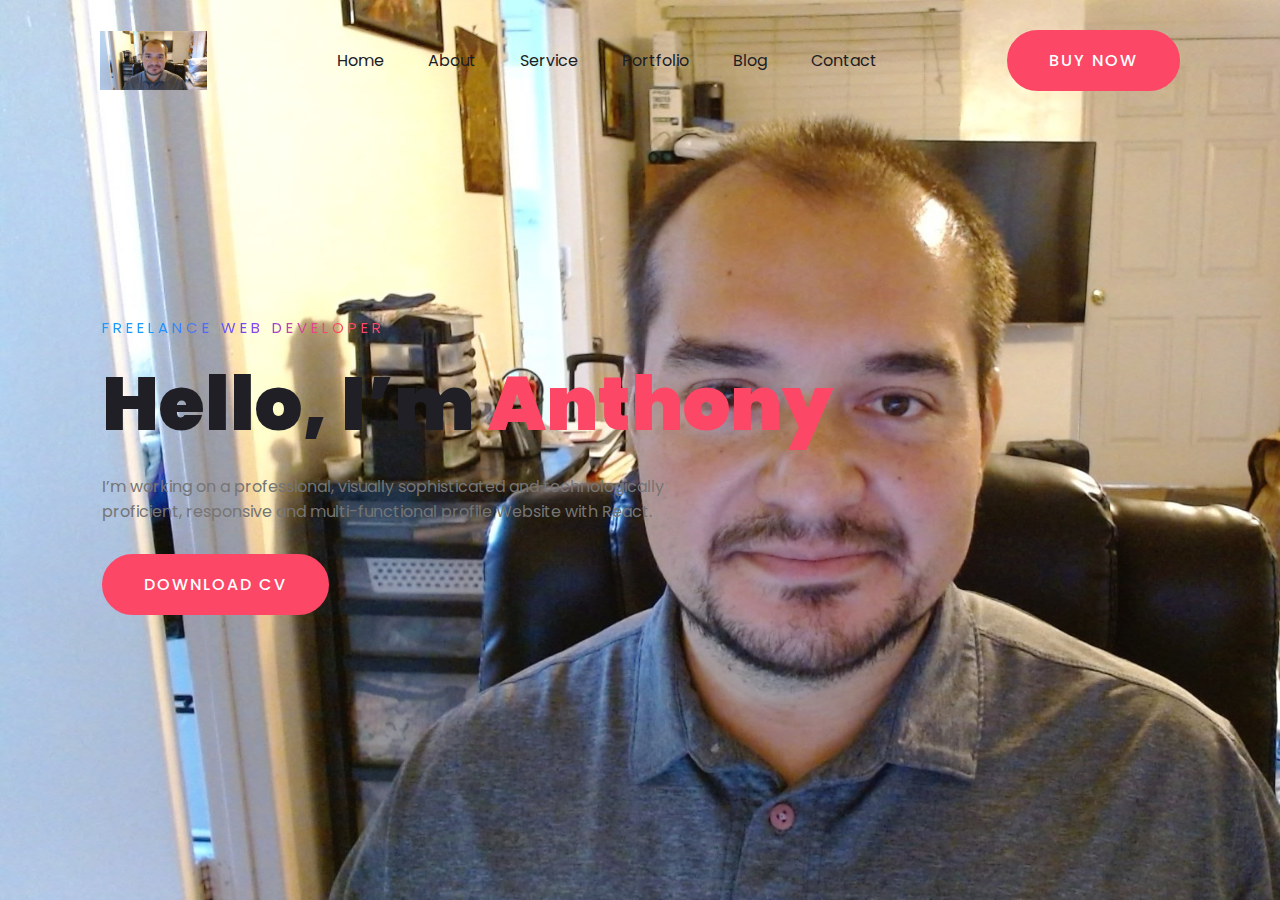
<file: indexTest1.html>
<!DOCTYPE html>
<html lang="en">
<head>
    <meta charset="UTF-8">
    <title>Personal Portfolio Website</title>
    <!----CSS link----->
    <link rel="stylesheet" href="styleTest1.css">
</head>
<body>

    <div class="hero">
        <nav>
            <img src="./img/SelfPic02.png" class="logo">
            <ul>
                <li><a href="#">Home</a></li>
                <li><a href="#">About</a></li>
                <li><a href="#">Service</a></li>
                <li><a href="#">Portfolio</a></li>
                <li><a href="#">Blog</a></li>
                <li><a href="#">Contact</a></li>
            </ul>
            <a href="#" class="btn">Buy Now</a>
        </nav>

        <div class="content">
            <span class="title">Freelance Web Developer</span>
            <h1>Hello, I’m <span>Anthony</span></h1>
            <p>I’m working on a professional, visually sophisticated and technologically proficient, responsive and multi-functional profile Website with React.</p>
            <a href="#" class="btn">Download CV</a>
        </div>
    </div>

</body>
</html>
</file>
<file: styleTest1.css>
@import url('https://fonts.googleapis.com/css2?family=Poppins:wght@400;500;600;700&display=swap');

*{
    margin: 0;
    padding: 0;
    box-sizing: border-box;
    font-family: 'Poppins', sans-serif;
}
a{
    text-decoration: none;
}
.hero{
    width: 100%;
    height: 100vh;
    background: url(img/SelfPic02.png);
    background-size: cover;
}
nav{
    display: flex;
    align-items: center;
    justify-content: space-between;
    padding: 30px 100px;
}
.logo{
    max-height: 60px;
}
nav ul li{
    list-style: none;
    display: inline-block;
    padding: 10px 20px;
}
nav ul li a{
    color: #1d1d24;
    position: relative;
    padding: 5px 0;
}
nav ul li a:hover{
    color: #fd4766;
}
nav ul li a:after{
    content: "";
    position: absolute;
    left: 0;
    width: 0;
    height: 3px;
    background: #fd4766;
    transition: .3s;
    bottom: 0;
}
nav ul li a:hover:after{
    width: 100%;
}
.btn{
    color: #fff;
    font-size: 16px;
    text-transform: uppercase;
    letter-spacing: 2px;
    padding: 16px 40px;
    border-radius: 500px;
    display: inline-block;
    font-weight: 500;
    transition: all .4s ease-in-out;
    background-size: 152% 100%;
    background: #fd4766;
    border: 2px solid #fd4766;
}
.btn:hover{
    background: transparent;
    border-color: #fd4766;
    color: #fd4766;
}
.content{
    position: absolute;
    top: 35%;
    left: 8%;
}
.content .title{
    color: #1f1f25;
    font-size: 15px;
    text-transform: uppercase;
    letter-spacing: 4px;
    display: inline-block;
    margin-bottom: 20px;
    background: linear-gradient(120deg, #1c99fe 20.69%, #7644ff 50.19%,#fd4766 79.69%);
    -webkit-background-clip: text;
    -webkit-text-fill-color: transparent;
}
.content h1{
    color: #1f1f25;
    font-size: 75px;
    font-weight: 900;
    line-height: 90px;
    text-transform: inherit;
    width: 70%;
}
.content h1 span{
    color: #fd4766;
}
.content p{
    width: 55%;
    color: #757575;
    margin-top: 25px;
    margin-bottom: 30px;
}
</file>
